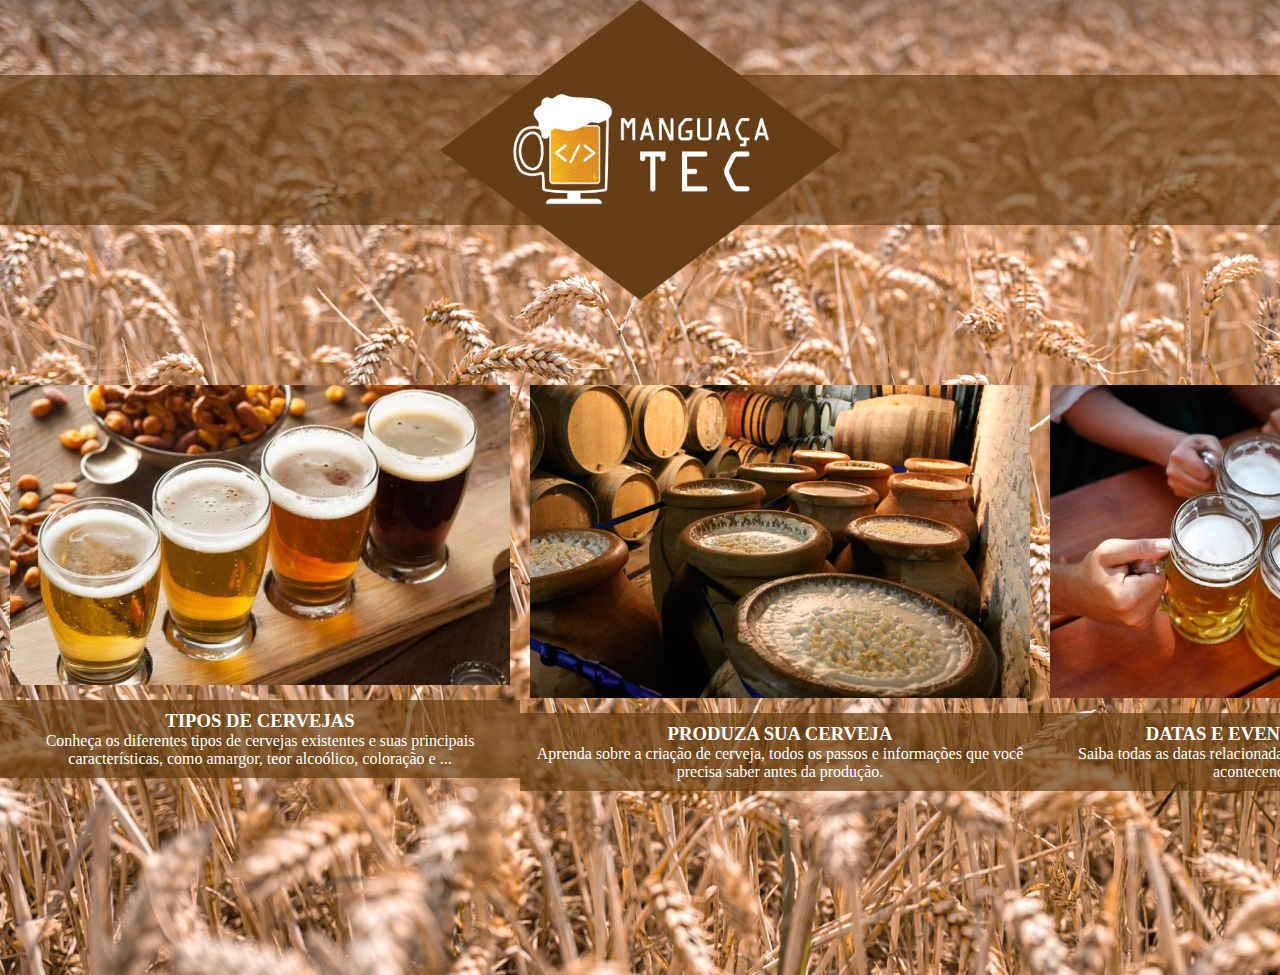
<file: index.html>
<!DOCTYPE html>
<html lang="en">

<head>
    <meta charset="UTF-8">
    <meta http-equiv="X-UA-Compatible" content="IE=edge">
    <meta name="viewport" content="width=device-width, initial-scale=1.0">
    <title>ManguaçaTEC</title>
    <link rel="stylesheet" href="/style.css">
</head>

<body>
    <header class="banner"></header>
    <img src="/imagens/logo trabalho-05.png" alt="LogoManguaçaTEC" class="logo">
    <main class="imagens">
        <figure class="card"><img src="/imagens/cervejas-1-e1497647517628-801x480.jpg" alt="TiposCerveja">
            <figcaption>
                <h3>TIPOS DE CERVEJAS</h3>
                <p>Conheça os diferentes tipos de cervejas existentes e suas principais características, como amargor,
                    teor alcoólico, coloração e ...</p>
            </figcaption>
        </figure>
        <figure class="card"><img src="/imagens/levedura.jpg" alt="ProduçãoLevedura">
            <figcaption>
                <h3>PRODUZA SUA CERVEJA</h3>
                <p>Aprenda sobre a criação de cerveja, todos os passos e informações que você precisa saber antes da
                    produção.</p>
            </figcaption>
        </figure>
        <figure class="card"><img src="imagens/133.jpg" alt="BrindeAmigos">
            <figcaption>
                <h3>DATAS E EVENTOS CERVEJEIROS</h3>
                <p>Saiba todas as datas relacionadas às cervejas e os eventos que estarão acontecendo perto de você.</p>
            </figcaption>
        </figure>
    </main>
</body>

</html>
</file>
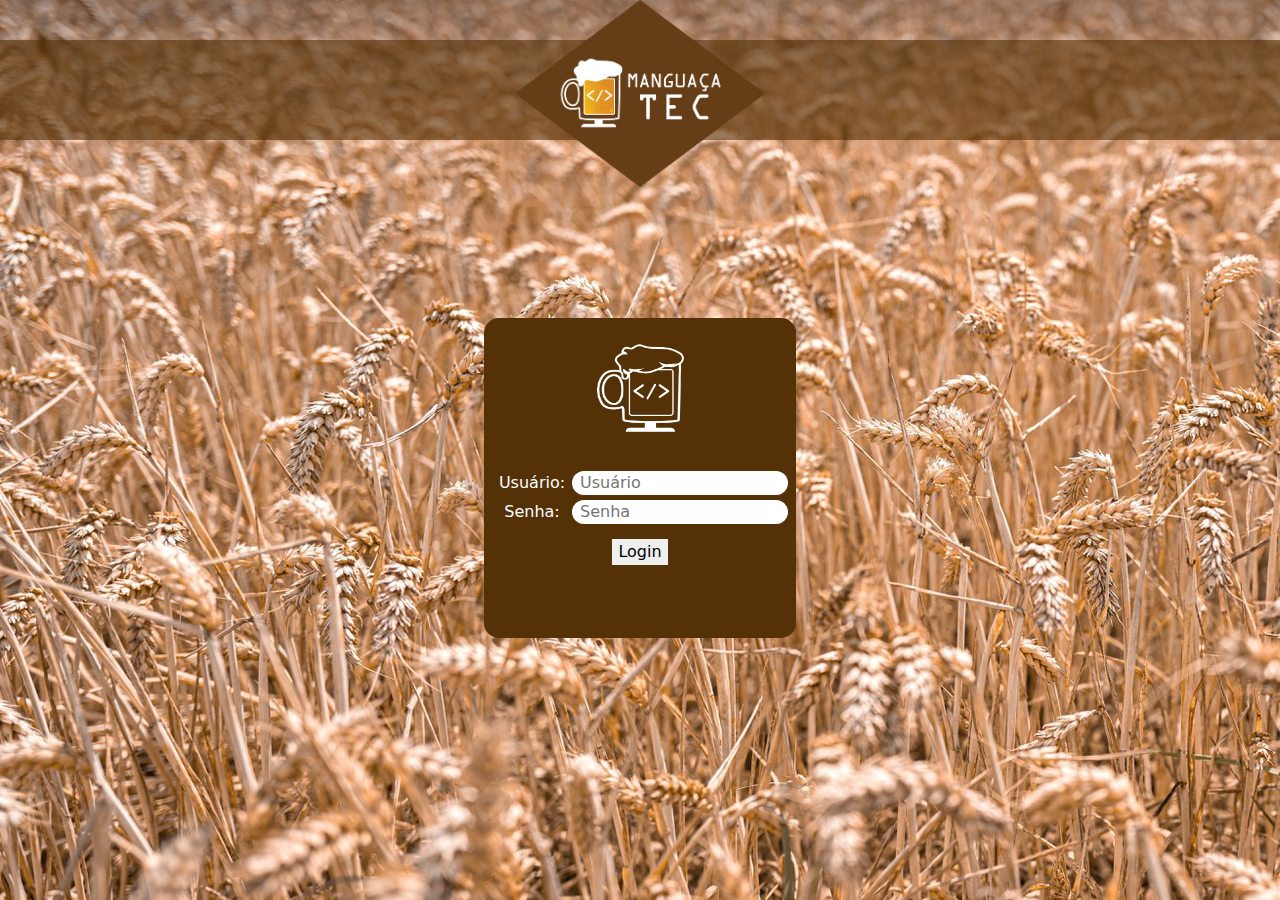
<file: pages/index.html>
<!DOCTYPE html>
<html lang="en">
<head>
    <meta charset="UTF-8">
    <meta http-equiv="X-UA-Compatible" content="IE=edge">
    <meta name="viewport" content="width=device-width, initial-scale=1.0">

    <link rel="stylesheet" href="/assets/css/login.css">
    <title>Login</title>
</head>
<body>
    <header class="banner"></header>
    <a href="/pages/links.html"><img src="/assets/images/logo trabalho-05.png" alt="LogoManguaçaTEC" class="grow2 logo"></a>
    <div class="login-wrapper">
        <div class="login-box">
            <div class="img-wrapper">
                <img src="/assets/images/logo trabalho-04.png" alt="" class="icon">
            </div>
            <div class="login-content-wrapper">
                <div class="input-wrapper">
                    <label for="Usuário">Usuário: </label>
                    <input type="text" name="Usuário" id="usuario" placeholder="Usuário">
                </div>
                <div class="input-wrapper">
                    <label for="Senha">Senha: </label>
                    <input type="password" name="Senha" id="senha" placeholder="Senha" >
                </div>
                <div class="buttons">
                    <button id="enterBtn">Login</button>
                </div>
            </div>
        </div>
    </div>
    <script src="/assets/js/login.js"></script>
</body>
</html>
</file>
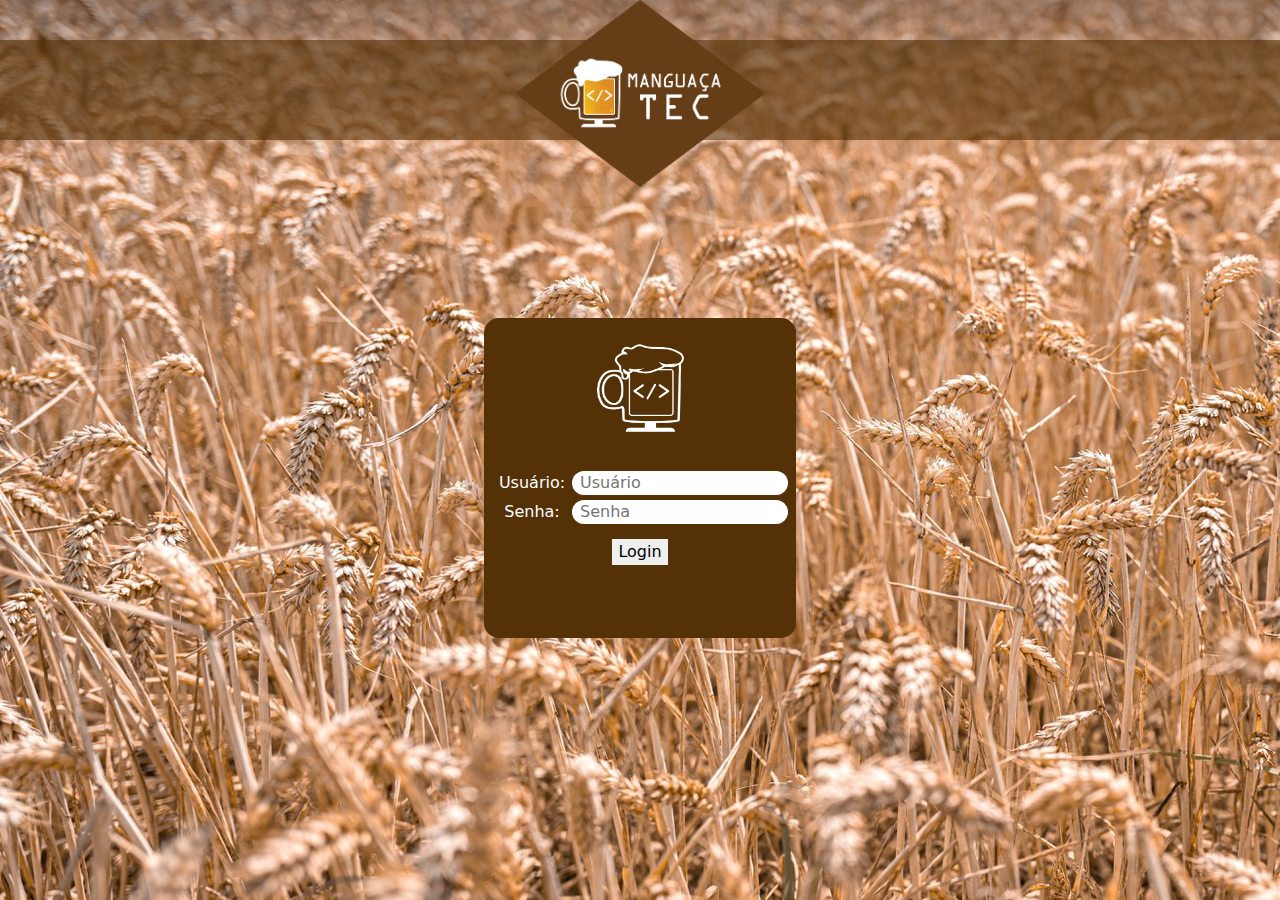
<file: ManguacaTEC/pages/index.html>
<!DOCTYPE html>
<html lang="en">
<head>
    <meta charset="UTF-8">
    <meta http-equiv="X-UA-Compatible" content="IE=edge">
    <meta name="viewport" content="width=device-width, initial-scale=1.0">

    <link rel="stylesheet" href="/assets/css/login.css">
    <title>Login</title>
</head>
<body>
    <header class="banner"></header>
    <a href="/pages/index.html"><img src="/assets/images/logo trabalho-05.png" alt="LogoManguaçaTEC" class="grow2 logo"></a>
    <div class="login-wrapper">
        <div class="login-box">
            <div class="img-wrapper">
                <img src="/assets/images/logo trabalho-04.png" alt="" class="icon">
            </div>
            <div class="login-content-wrapper">
                <div class="input-wrapper">
                    <label for="Usuário">Usuário: </label>
                    <input type="text" name="Usuário" id="usuario" placeholder="Usuário">
                </div>
                <div class="input-wrapper">
                    <label for="Senha">Senha: </label>
                    <input type="password" name="Senha" id="senha" placeholder="Senha" >
                </div>
                <div class="buttons">
                    <button id="enterBtn">Login</button>
                </div>
            </div>
        </div>
    </div>
    <script src="/assets/js/login.js"></script>
</body>
</html>
</file>
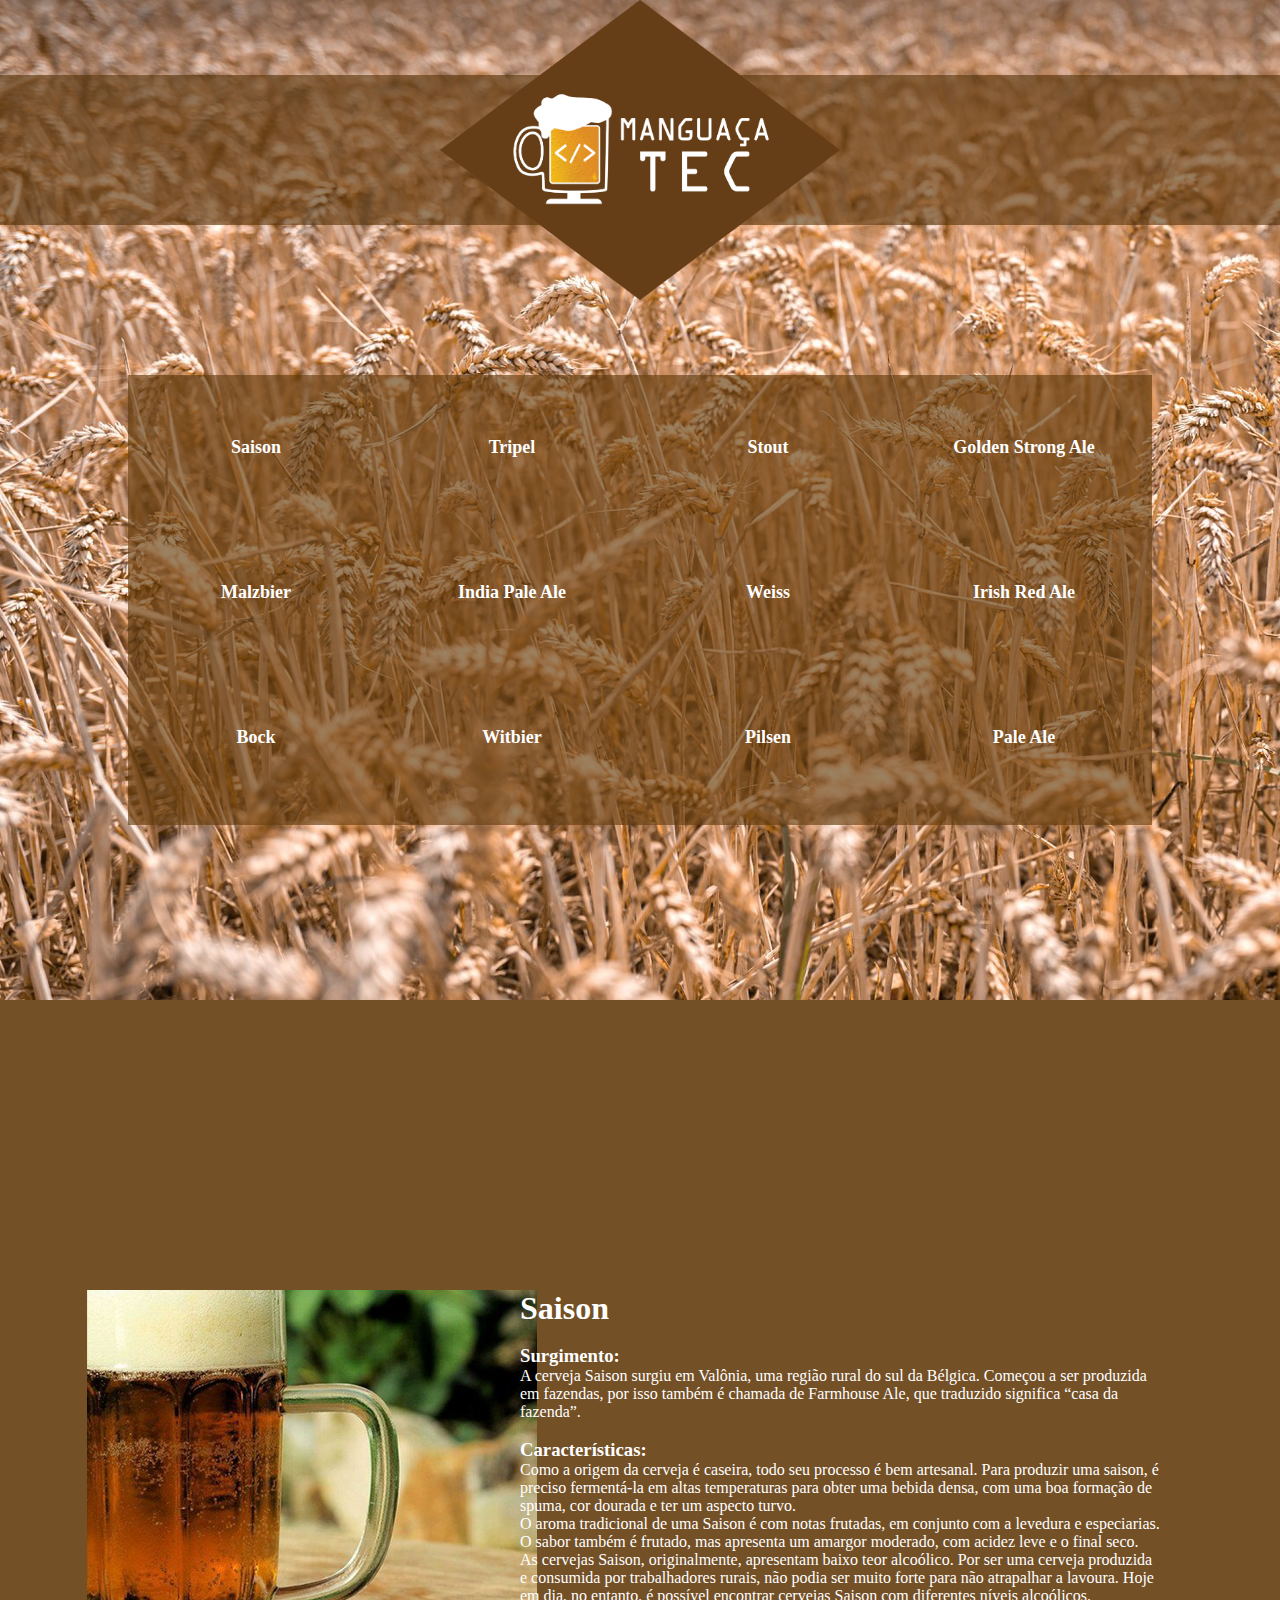
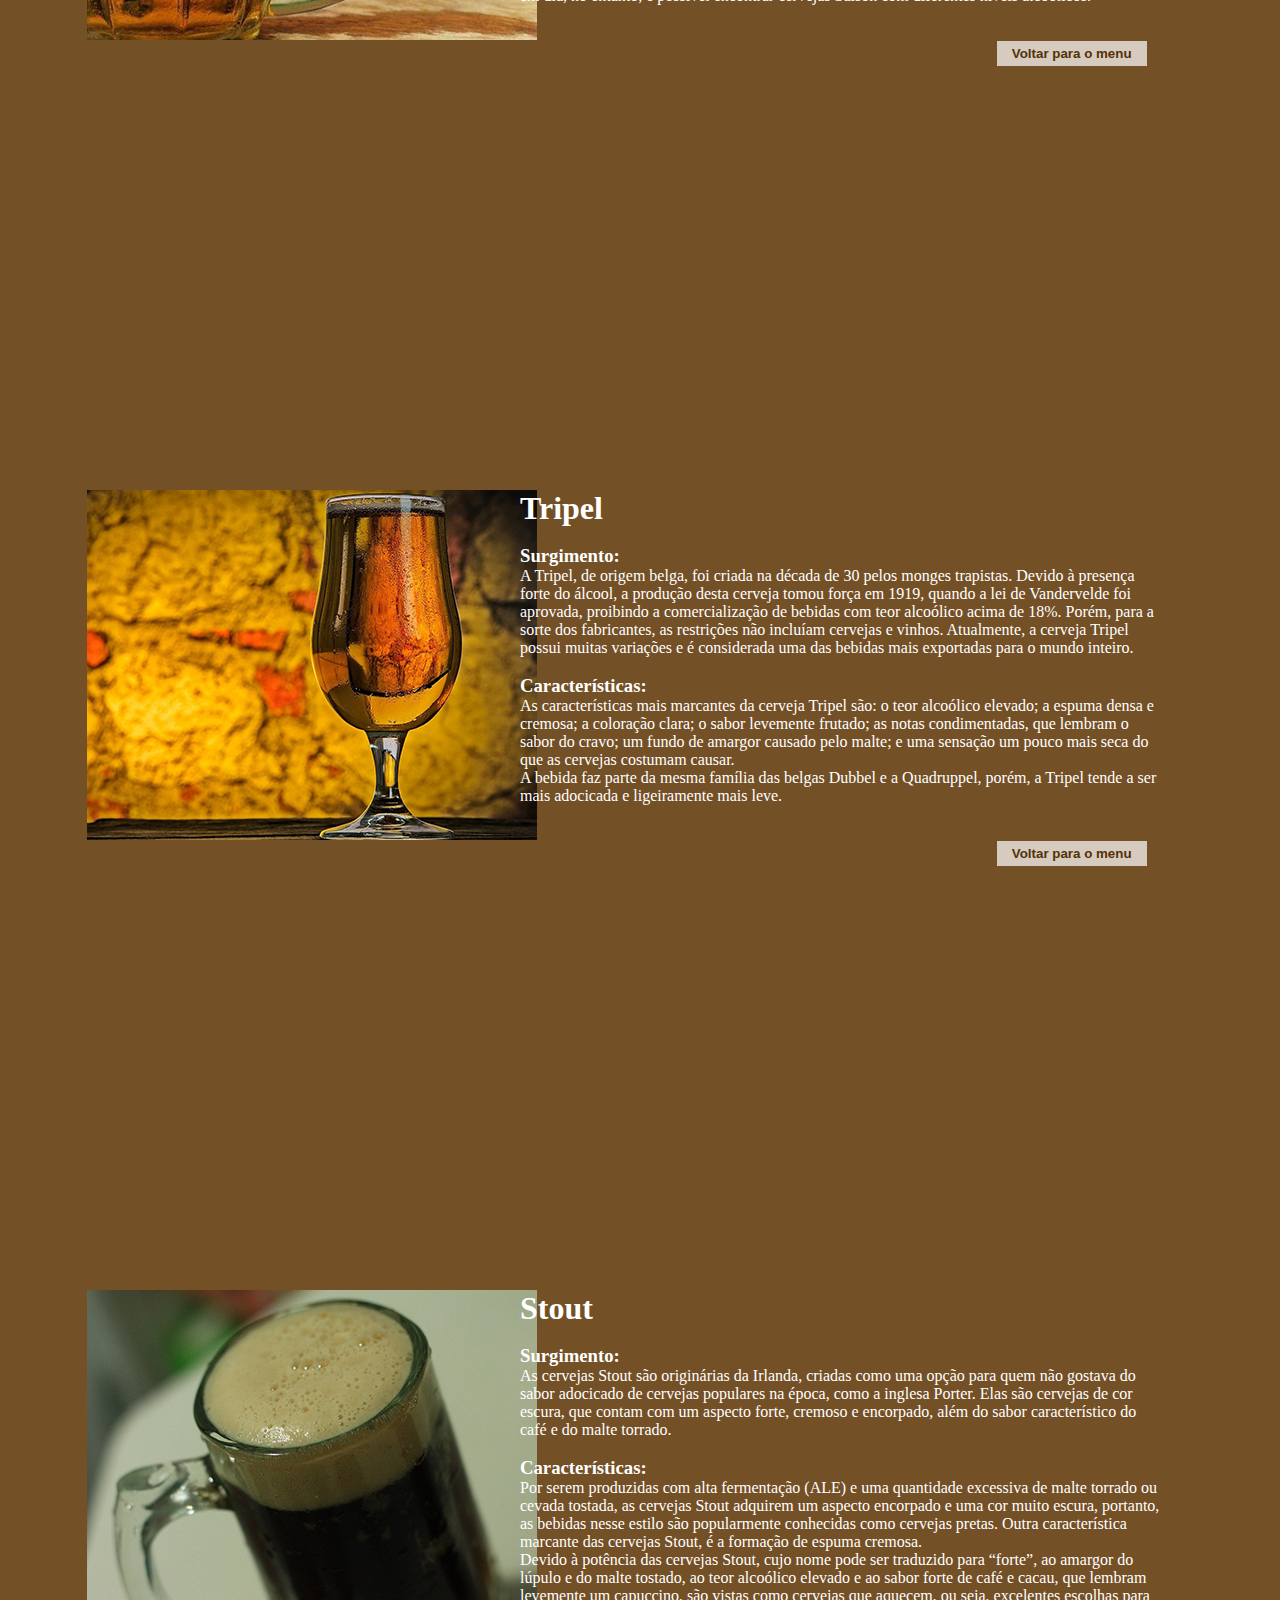
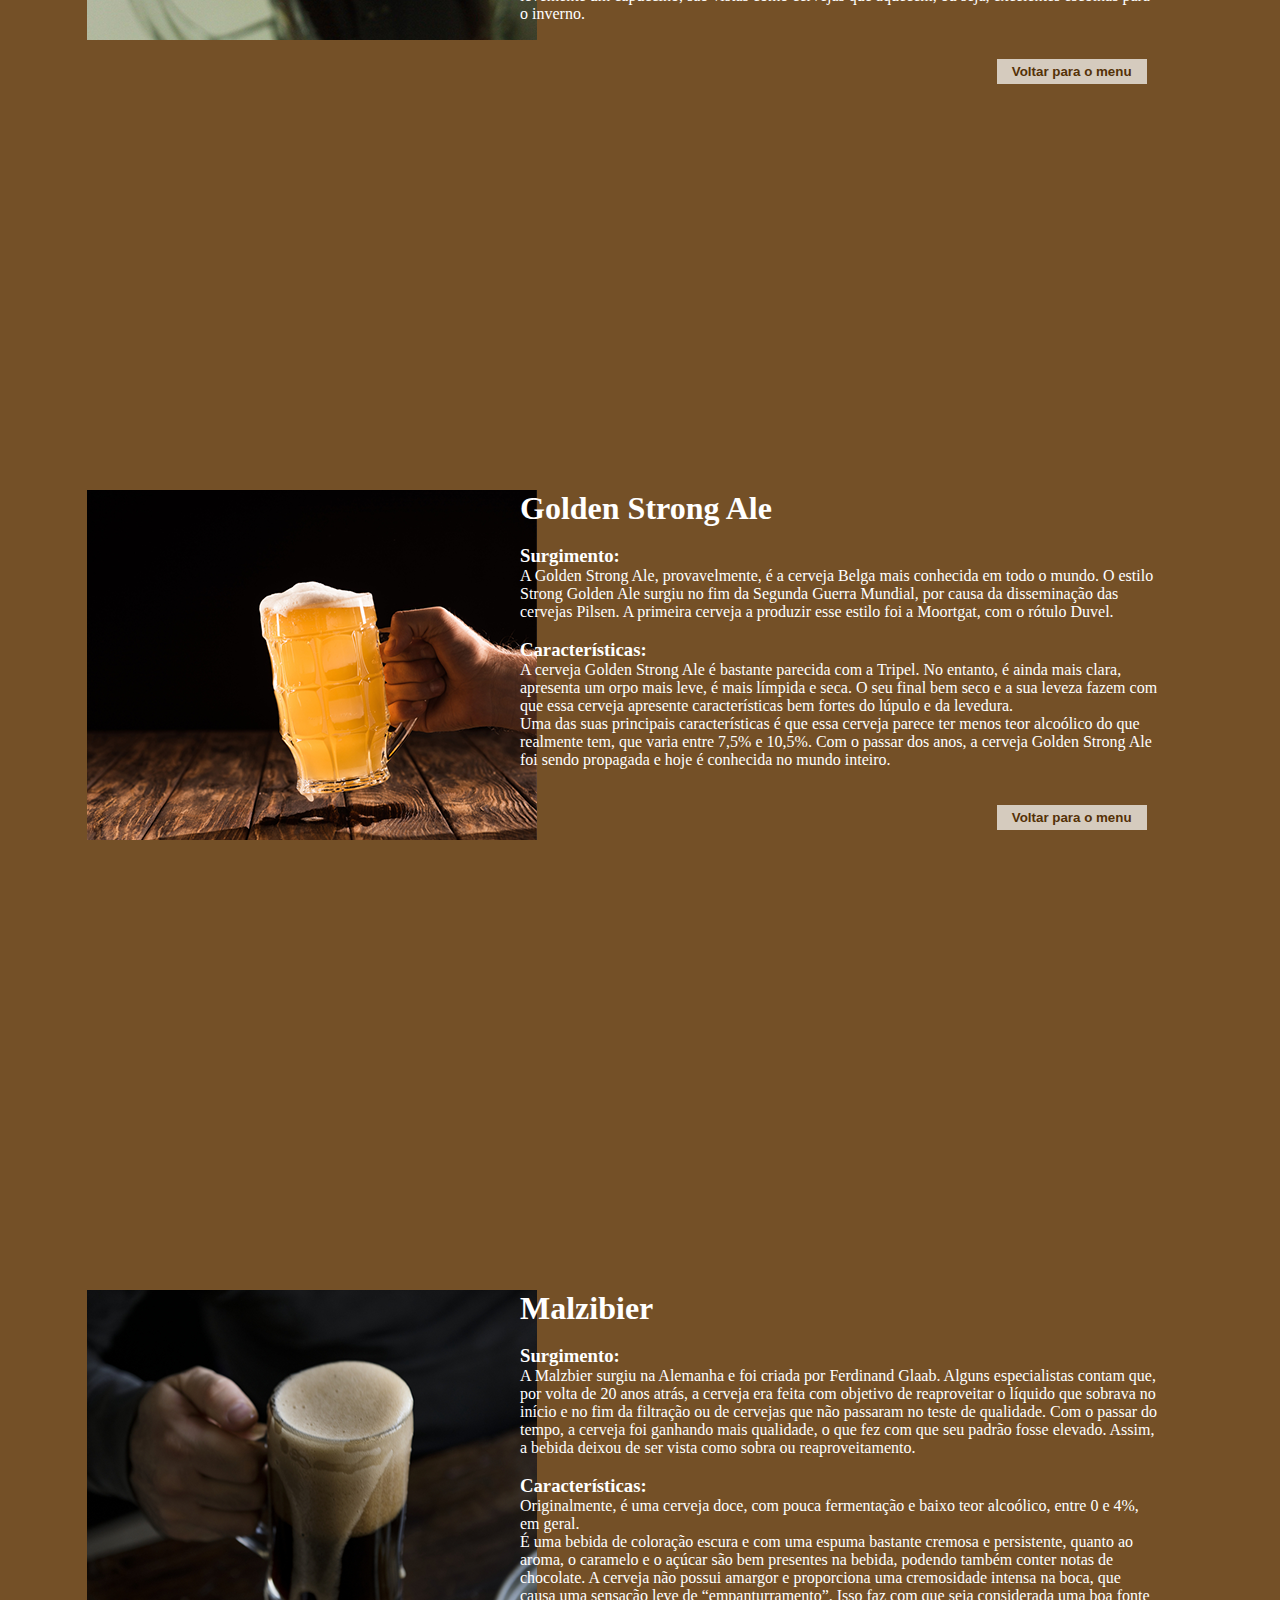
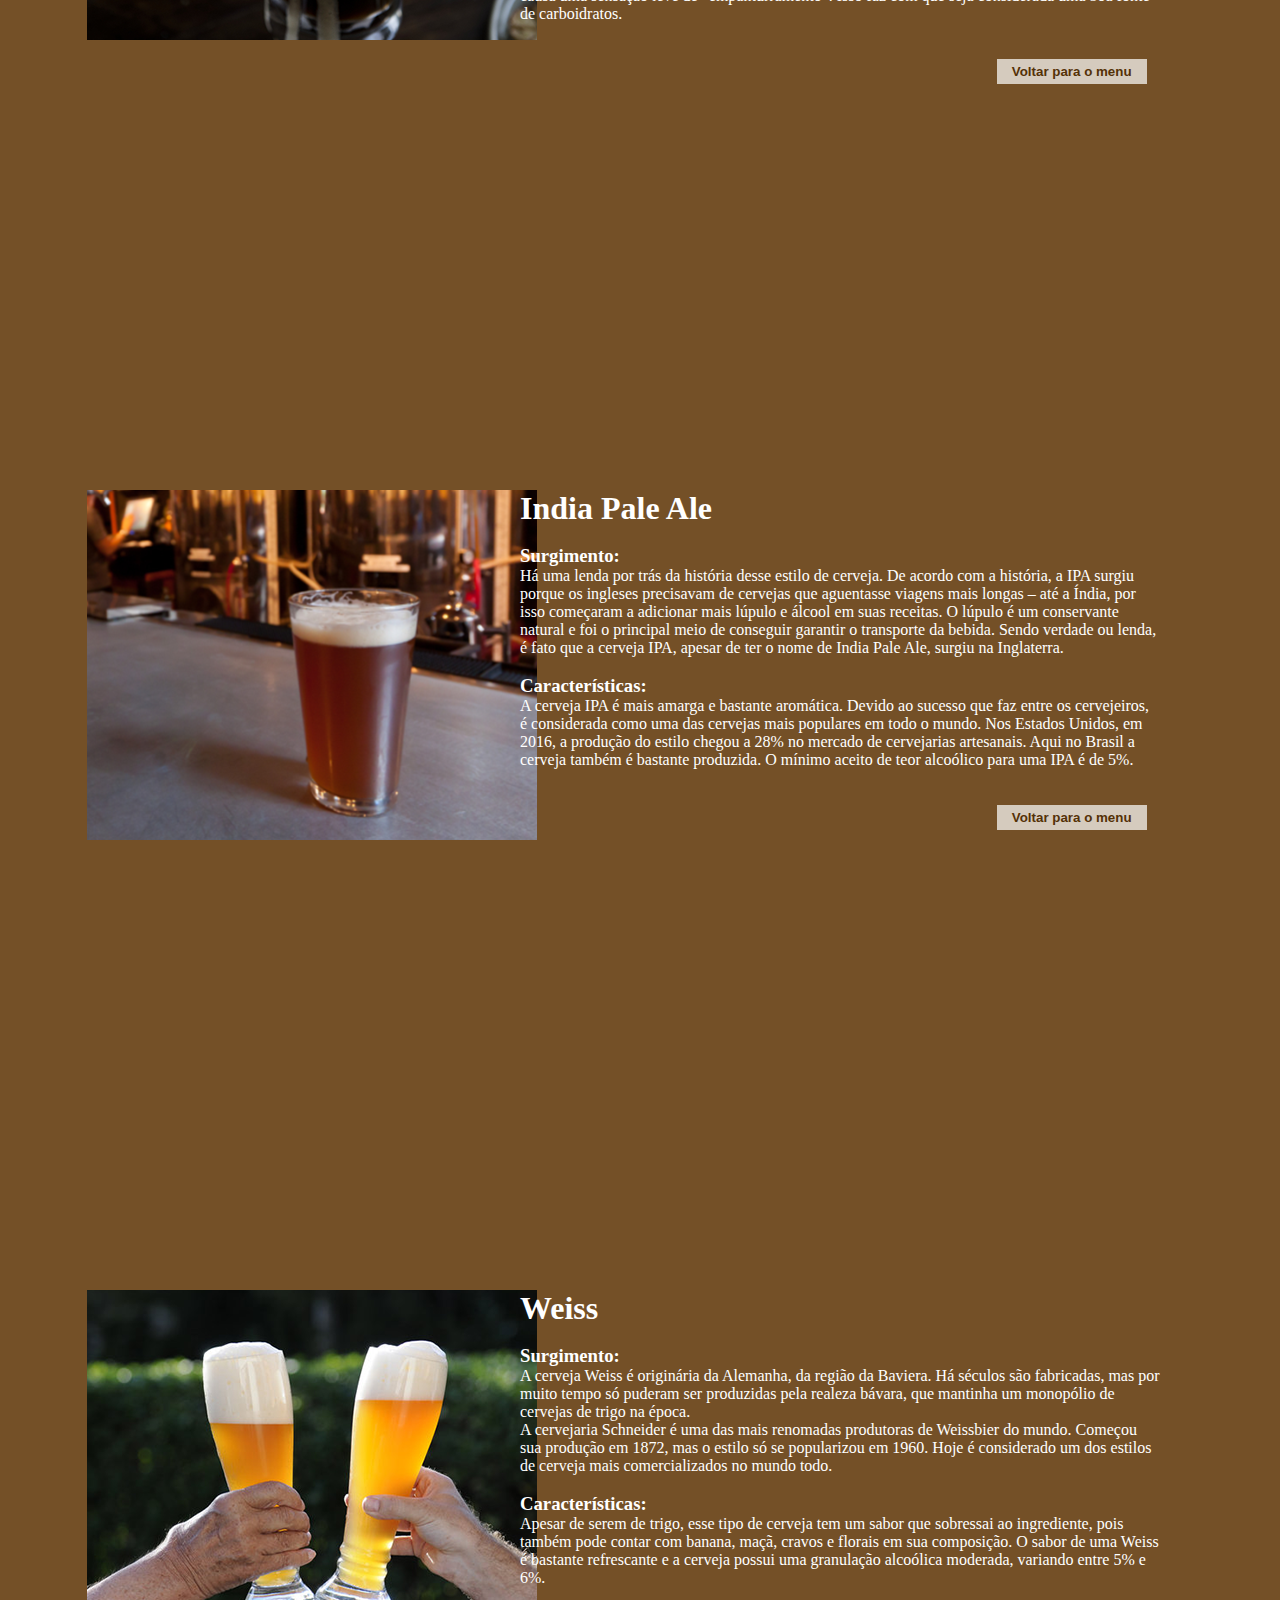
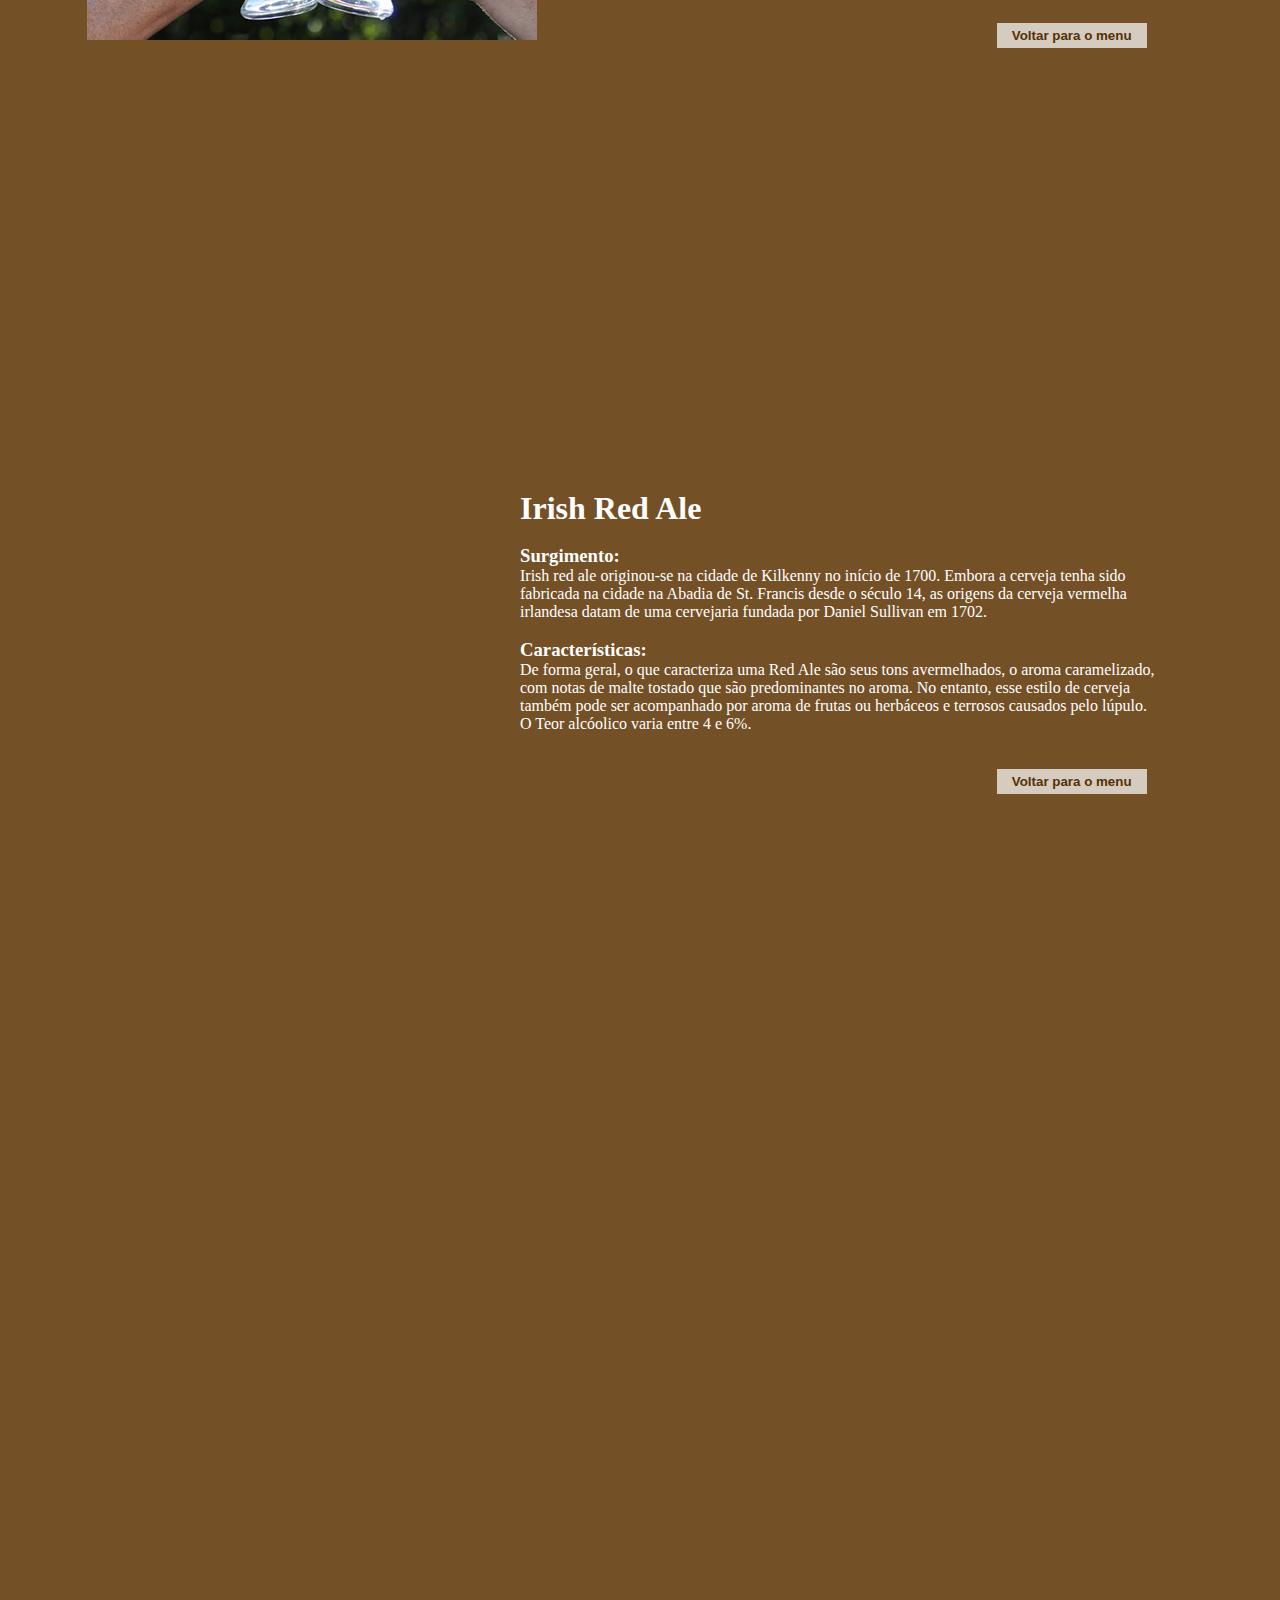
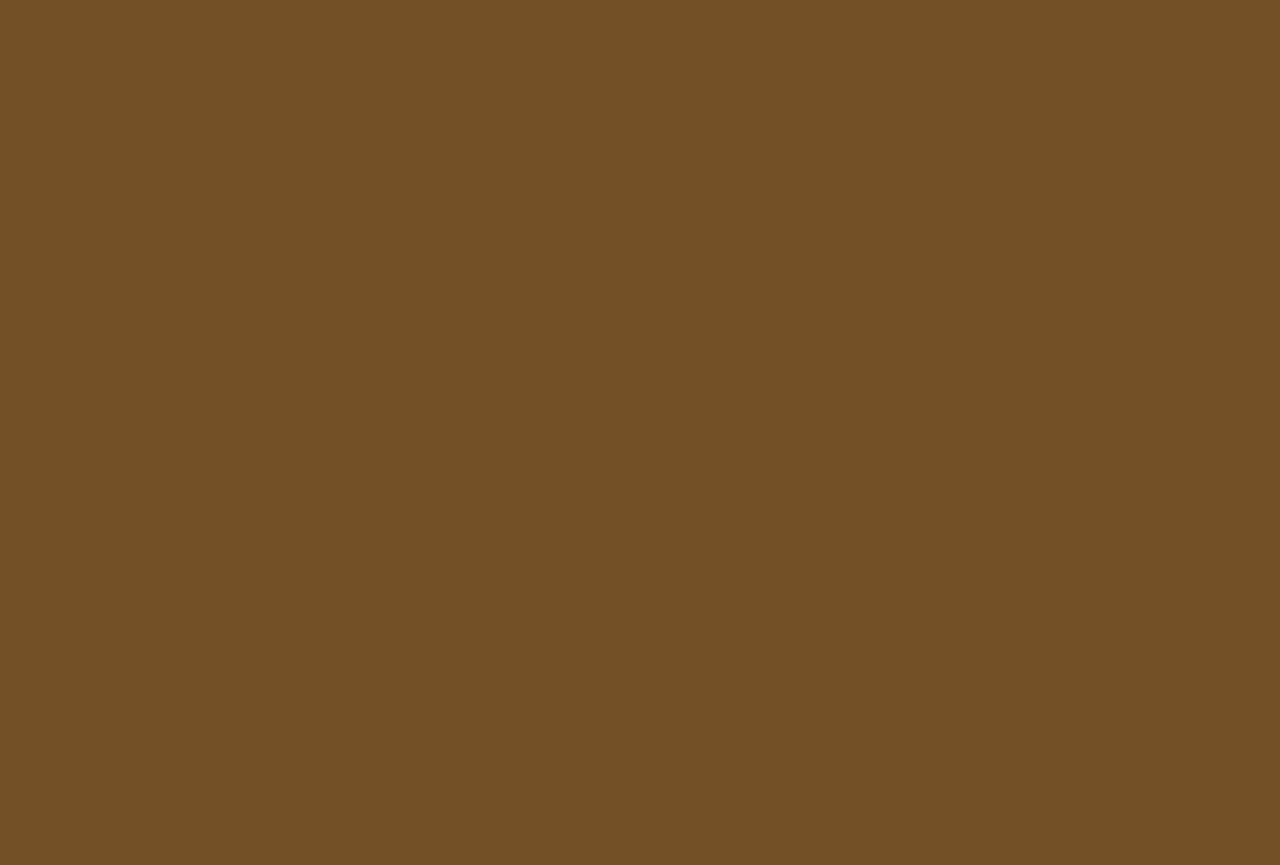
<file: tiposcervejas.html>
<!DOCTYPE html>
<html lang="en">
<head>
    <meta charset="UTF-8">
    <meta http-equiv="X-UA-Compatible" content="IE=edge">
    <meta name="viewport" content="width=device-width, initial-scale=1.0">
    <title>Tipos de cervejas</title>
    <link rel="stylesheet" href="/styletiposcer.css">
</head>

<STYLE>A {text-decoration: none; color: white;} </STYLE>

<body>
    <header class="banner"></header>
    <img src="/imagens/logo trabalho-05.png" alt="LogoManguaçaTEC" class="logo">
    <div class="quadradomenu">
        <nav>
            <ul>
                <li><a href="#saison">Saison</a></li>
                <li><a href="#tripel">Tripel</a></li>
                <li><a href="#stout">Stout</a></li>
                <li><a href="#goldenStrong">Golden Strong Ale</a></li>
            </ul>
            <ul>
                <li><a href="#malzbier">Malzbier</a></li>
                <li><a href="#indiaPale">India Pale Ale</a></li>
                <li><a href="#weiss">Weiss</a></li>
                <li><a href="#redAle">Irish Red Ale</a></li>
            </ul>
            <ul>
                <li><a href="#bock">Bock</a></li>
                <li><a href="#witbier">Witbier</a></li>
                <li><a href="#pilsen">Pilsen</a></li>
                <li><a href="#paleAle">Pale Ale</a></li>
            </ul>
        </nav>
    </div>
    <div class="margem"></div>
    <main>
        <div class="cervejasInfo" id="saison">
            <div class="imagemCerveja"><img src="/imagens/cervejaSaison.png" alt="cervejaSaison"></div>
            <div class="cerveja">
                <section id="saison">
                    <h1>Saison</h1><br>
                    <h3>Surgimento:</h3>
                    <p>A cerveja Saison surgiu em Valônia, uma região rural do sul da Bélgica. Começou a ser produzida em 
                        fazendas, por isso também é chamada de Farmhouse Ale, que traduzido significa “casa da fazenda”.</p><br>
                    <h3>Características:</h3>
                    <p>Como a origem da cerveja é caseira, todo seu processo é bem artesanal. Para produzir uma saison, 
                        é preciso fermentá-la em altas temperaturas para obter uma bebida densa, com uma boa formação de 
                        spuma, cor dourada e ter um aspecto turvo.<br>
                        O aroma tradicional de uma Saison é com notas frutadas, em conjunto com a levedura e especiarias. 
                        O sabor também é frutado, mas apresenta um amargor moderado, com acidez leve e o final seco. <br>
                        As cervejas Saison, originalmente, apresentam baixo teor alcoólico. Por ser uma cerveja produzida 
                        e consumida por trabalhadores rurais, não podia ser muito forte para não atrapalhar a lavoura. 
                        Hoje em dia, no entanto, é possível encontrar cervejas Saison com diferentes níveis alcoólicos.
                    </p><br><br> 
                    <button id="botao">
                        <p>Voltar para o menu</p>
                    </button> 
                </section>
                
            </div>
        </div>
        
        <div class="cervejasInfo" id="tripel">
            <div class="imagemCerveja"><img src="/imagens/cervejaTripel.png" alt="cervejaTripel"></div>
            <div class="cerveja">
                <section>
                    <h1>Tripel</h1><br>
                    <h3>Surgimento:</h3>
                    <p>A Tripel, de origem belga, foi criada na década de 30 pelos monges trapistas. Devido à presença forte 
                        do álcool, a produção desta cerveja tomou força em 1919, quando a lei de Vandervelde foi aprovada, 
                        proibindo a comercialização de bebidas com teor alcoólico acima de 18%. Porém, para a sorte dos fabricantes, 
                        as restrições não incluíam cervejas e vinhos. Atualmente, a cerveja Tripel possui muitas variações e é 
                        considerada uma das bebidas mais exportadas para o mundo inteiro.</p><br>
                    <h3>Características:</h3>
                    <p>As características mais marcantes da cerveja Tripel são: o teor alcoólico elevado; a espuma densa e cremosa; 
                        a coloração clara; o sabor levemente frutado; as notas condimentadas, que lembram o sabor do cravo; um fundo 
                        de amargor causado pelo malte; e uma sensação um pouco mais seca do que as cervejas costumam causar.<br>
                        A bebida faz parte da mesma família das belgas Dubbel e a Quadruppel, porém, a Tripel tende a ser mais 
                        adocicada e ligeiramente mais leve.
                    </p><br><br>
                    <button id="botao">
                        <p>Voltar para o menu</p>
                    </button>  
                </section>
            </div>
        </div>

        <div class="cervejasInfo" id="stout">
            <div class="imagemCerveja"><img src="/imagens/cervejaStout.png" alt="cervejaStout"></div>
            <div class="cerveja">
                <section>
                    <h1>Stout</h1><br>
                    <h3>Surgimento:</h3>
                    <p>As cervejas Stout são originárias da Irlanda, criadas como uma opção para quem não gostava do sabor adocicado 
                        de cervejas populares na época, como a inglesa Porter. Elas são cervejas de cor escura, que contam com um 
                        aspecto forte, cremoso e encorpado, além do sabor característico do café e do malte torrado.</p><br>
                    <h3>Características:</h3>
                    <p>Por serem produzidas com alta fermentação (ALE) e uma quantidade excessiva de malte torrado ou cevada tostada, 
                        as cervejas Stout adquirem um aspecto encorpado e uma cor muito escura, portanto, as bebidas nesse estilo são 
                        popularmente conhecidas como cervejas pretas. Outra característica marcante das cervejas Stout, é a formação 
                        de espuma cremosa.<br>
                        Devido à potência das cervejas Stout, cujo nome pode ser traduzido para “forte”, ao amargor do lúpulo e do malte 
                        tostado, ao teor alcoólico elevado e ao sabor forte de café e cacau, que lembram levemente um capuccino, são 
                        vistas como cervejas que aquecem, ou seja, excelentes escolhas para o inverno.
                    </p><br><br>
                    <button id="botao">
                        <p>Voltar para o menu</p>
                    </button>  
                </section>
            </div>
        </div>

        <div class="cervejasInfo" id="goldenStrong">
            <div class="imagemCerveja"><img src="/imagens/cervejaGolden.png" alt="cervejaGolden"></div>
            <div class="cerveja">
                <section>
                    <h1>Golden Strong Ale</h1><br>
                    <h3>Surgimento:</h3>
                    <p>A Golden Strong Ale, provavelmente, é a cerveja Belga mais conhecida em todo o mundo. O estilo Strong Golden 
                        Ale surgiu no fim da Segunda Guerra Mundial, por causa da disseminação das cervejas Pilsen. A primeira cerveja 
                        a produzir esse estilo foi a Moortgat, com o rótulo Duvel.</p><br>
                    <h3>Características:</h3>
                    <p>A cerveja Golden Strong Ale é bastante parecida com a Tripel. No entanto, é ainda mais clara, apresenta um 
                        orpo mais leve, é mais límpida e seca. O seu final bem seco e a sua leveza fazem com que essa cerveja 
                        apresente características bem fortes do lúpulo e da levedura.<br>
                        Uma das suas principais características é que essa cerveja parece ter menos teor alcoólico do que realmente 
                        tem, que varia entre 7,5% e 10,5%. Com o passar dos anos, a cerveja Golden Strong Ale foi sendo propagada 
                        e hoje é conhecida no mundo inteiro.
                    </p><br><br>
                    <button id="botao">
                        <p>Voltar para o menu</p>
                    </button> 
                </section>
            </div>
        </div>

        <div class="cervejasInfo" id="malzibier">
            <div class="imagemCerveja"><img src="/imagens/cervejaMalzibier.png" alt="cervejaMalzibier"></div>
            <div class="cerveja">
                <section>
                    <h1>Malzibier</h1><br>
                    <h3>Surgimento:</h3>
                    <p>A Malzbier surgiu na Alemanha e foi criada por Ferdinand Glaab. Alguns especialistas contam que, por volta de 
                        20 anos atrás, a cerveja era feita com objetivo de reaproveitar o líquido que sobrava no início e no fim da 
                        filtração ou de cervejas que não passaram no teste de qualidade. Com o passar do tempo, a cerveja foi ganhando 
                        mais qualidade, o que fez com que seu padrão fosse elevado. Assim, a bebida deixou de ser vista como sobra 
                        ou reaproveitamento.
                    </p><br>
                    <h3>Características:</h3>
                    <p>Originalmente, é uma cerveja doce, com pouca fermentação e baixo teor alcoólico, entre 0 e 4%, em geral.<br>
                        É uma bebida de coloração escura e com uma espuma bastante cremosa e persistente, quanto ao aroma, o caramelo 
                        e o açúcar são bem presentes na bebida, podendo também conter notas de chocolate. A cerveja não possui amargor 
                        e proporciona uma cremosidade intensa na boca, que causa uma sensação leve de “empanturramento”. Isso faz 
                        com que seja considerada uma boa fonte de carboidratos.  
                    </p><br><br>
                    <button id="botao">
                        <p>Voltar para o menu</p>
                    </button>
                </section>
            </div>
        </div>

        <div class="cervejasInfo" id="indiaPale">
            <div class="imagemCerveja"><img src="/imagens/cervejaIndia.png" alt="cervejaIndia"></div>
            <div class="cerveja">
                <section>
                    <h1>India Pale Ale</h1><br>
                    <h3>Surgimento:</h3>
                    <p>Há uma lenda por trás da história desse estilo de cerveja. De acordo com a história, a IPA surgiu porque os 
                        ingleses precisavam de cervejas que aguentasse viagens mais longas – até a Índia, por isso começaram a adicionar 
                        mais lúpulo e álcool em suas receitas. O lúpulo é um conservante natural e foi o principal meio de conseguir 
                        garantir o transporte da bebida. Sendo verdade ou lenda, é fato que a cerveja IPA, apesar de ter o 
                        nome de India Pale Ale, surgiu na Inglaterra.
                    </p><br>
                    <h3>Características:</h3>
                    <p>A cerveja IPA é mais amarga e bastante aromática. Devido ao sucesso que faz entre os cervejeiros, é 
                        considerada como uma das cervejas mais populares em todo o mundo. Nos Estados Unidos, em 2016, a produção do 
                        estilo chegou a 28% no mercado de cervejarias artesanais. Aqui no Brasil a cerveja também é bastante produzida. 
                        O mínimo aceito de teor alcoólico para uma IPA é de 5%.  
                    </p><br><br>
                    <button id="botao">
                        <p>Voltar para o menu</p>
                    </button> 
                </section>
            </div>
        </div>

        <div class="cervejasInfo" id="weiss">
            <div class="imagemCerveja"><img src="/imagens/cervejaWeiss.png" alt="cervejaWeiss"></div>
            <div class="cerveja">
                <section>
                    <h1>Weiss</h1><br>
                    <h3>Surgimento:</h3>
                    <p>A cerveja Weiss é originária da Alemanha, da região da Baviera. Há séculos são fabricadas, mas por muito tempo 
                        só puderam ser produzidas pela realeza bávara, que mantinha um monopólio de cervejas de trigo na época.<br>
                        A cervejaria Schneider é uma das mais renomadas produtoras de Weissbier do mundo. Começou sua produção em 
                        1872, mas o estilo só se popularizou em 1960. Hoje é considerado um dos estilos de cerveja mais 
                        comercializados no mundo todo.
                    </p><br>
                    <h3>Características:</h3>
                    <p>Apesar de serem de trigo, esse tipo de cerveja tem um sabor que sobressai ao ingrediente, pois também pode 
                        contar com banana, maçã, cravos e florais em sua composição. O sabor de uma Weiss é bastante refrescante e a 
                        cerveja possui uma granulação alcoólica moderada, variando entre 5% e 6%.
                    </p><br><br>
                    <button id="botao">
                        <p>Voltar para o menu</p>
                    </button>
                </section>
            </div>
        </div>

        <div class="cervejasInfo" id="redAle">
            <div class="imagemCerveja"></div>
            <div class="cerveja">
                <section>
                    <h1>Irish Red Ale</h1><br>
                    <h3>Surgimento:</h3>
                    <p>Irish red ale originou-se na cidade de Kilkenny no início de 1700. Embora a cerveja tenha sido fabricada na 
                        cidade na Abadia de St. Francis desde o século 14, as origens da cerveja vermelha irlandesa datam 
                        de uma cervejaria fundada por Daniel Sullivan em 1702.
                    </p><br>
                    <h3>Características:</h3>
                    <p>De forma geral, o que caracteriza uma Red Ale são seus tons avermelhados, o aroma caramelizado, com notas 
                        de malte tostado que são predominantes no aroma. No entanto, esse estilo de cerveja também pode ser acompanhado 
                        por aroma de frutas ou herbáceos e terrosos causados pelo lúpulo. O Teor alcóolico varia entre 4 e 6%.
                    </p><br><br>
                    <button id="botao">
                        <p>Voltar para o menu</p>
                    </button>
                </section>
            </div>
        </div>

        <div class="cerveja"><section id="bock"></section></div>
        <div class="cerveja"><section id="witbier"></section></div>
        <div class="cerveja"><section id="pilsen"></section></div>
        <div class="cerveja"><section id="paleAle"></section></div>
    </main>

</body>
<script src="/script.js"></script>
</html>
</file>
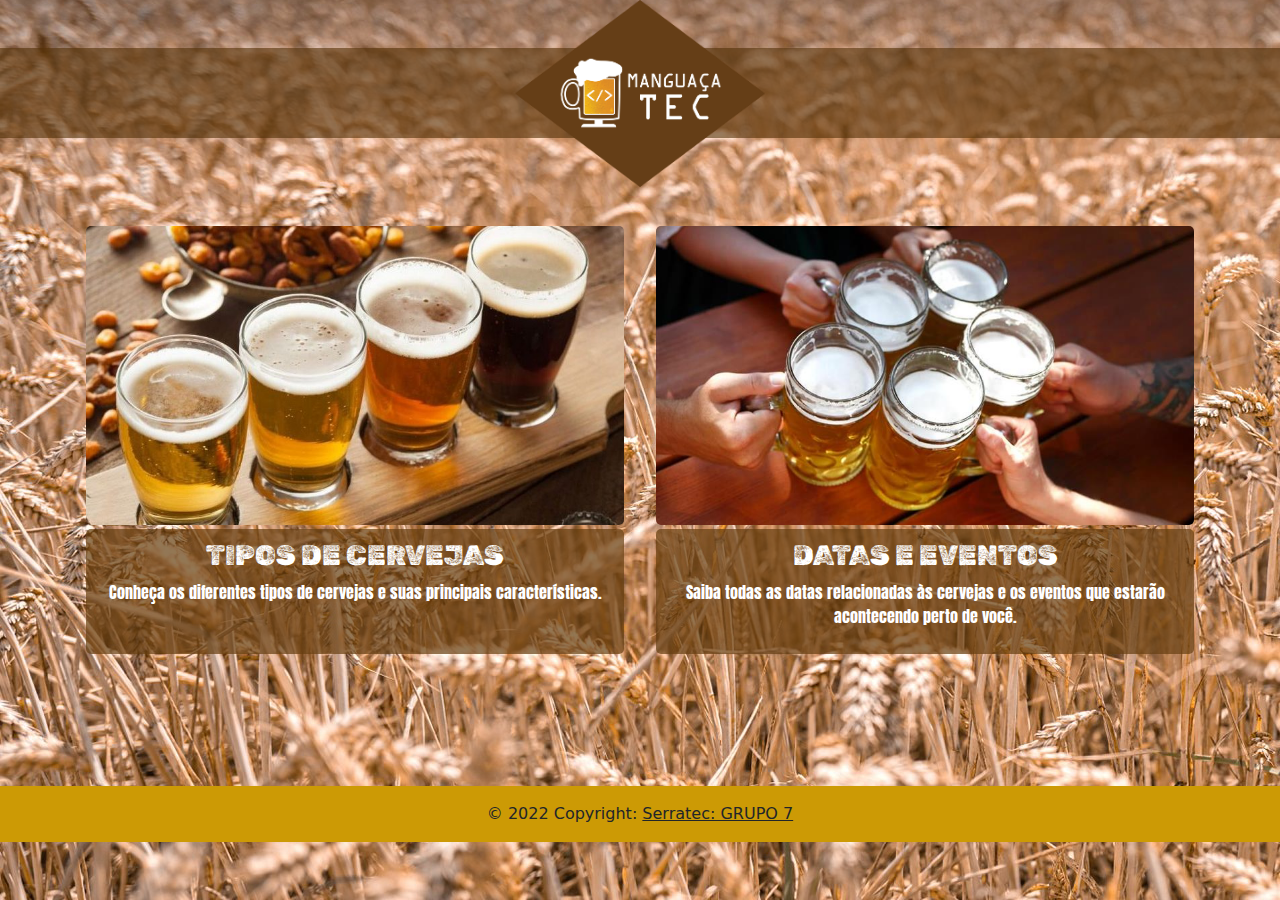
<file: pages/links.html>
<!DOCTYPE html>
<html lang="en">

<head>
    <meta charset="UTF-8">
    <meta http-equiv="X-UA-Compatible" content="IE=edge">
    <meta name="viewport" content="width=device-width, initial-scale=1.0">
    <title>ManguaçaTEC</title>
    <link rel="stylesheet" href="/assets/css/index.css">
</head>
<body>
    <header class="banner"></header>
    <a href="/pages/links.html"><img src="/assets/images/logo trabalho-05.png" alt="LogoManguaçaTEC" class="grow2 logo"></a>
    <main class="imagens">
        <div class="container links">
            <div class="row">
                <figure class="grow beer-card col-sm-6 p-0 p-sm-1 p-md-2 p-xl-3 mt-md-4">
                    <a href="/pages/tiposcervejas.html">
                        <img src="/assets/images/cervejas-1-e1497647517628-801x480.jpg" alt="TiposCerveja">
                    </a>                
                    <figcaption class="mt-sm-1">
                        <a href="/pages/tiposcervejas.html">
                            <h3>TIPOS DE CERVEJAS</h3>
                            <p>Conheça os diferentes tipos de cervejas e suas principais características.</p>
                        </a>
                    </figcaption>
                </figure>
                <figure class="grow beer-card col-sm-6 p-0 p-sm-1 p-md-2 p-xl-3 mt-md-4">
                    <a href="/pages/tiposcervejas.html">
                        <img src="/assets/images/133.jpg" alt="BrindeAmigos">
                    </a>
                        <figcaption class="mt-sm-1">
                        <a href="/pages/tiposcervejas.html">
                            <h3>DATAS E EVENTOS</h3>
                            <p>Saiba todas as datas relacionadas às cervejas e os eventos que estarão acontecendo perto de você.</p>
                        </a>
                        </figcaption>
                </figure>
            </div>
        </div>
    </main>
    <footer class="bg-warning text-center text-lg-start footer-cerva">

        <div class="text-center p-3" style="background-color: rgba(0, 0, 0, 0.2);">
          © 2022 Copyright:
          <a class="text-dark" href="https://github.com/MarcelleMachado/FrontEnd">Serratec: GRUPO 7</a>
        </div>
    </footer>
</body>

</html>
</file>
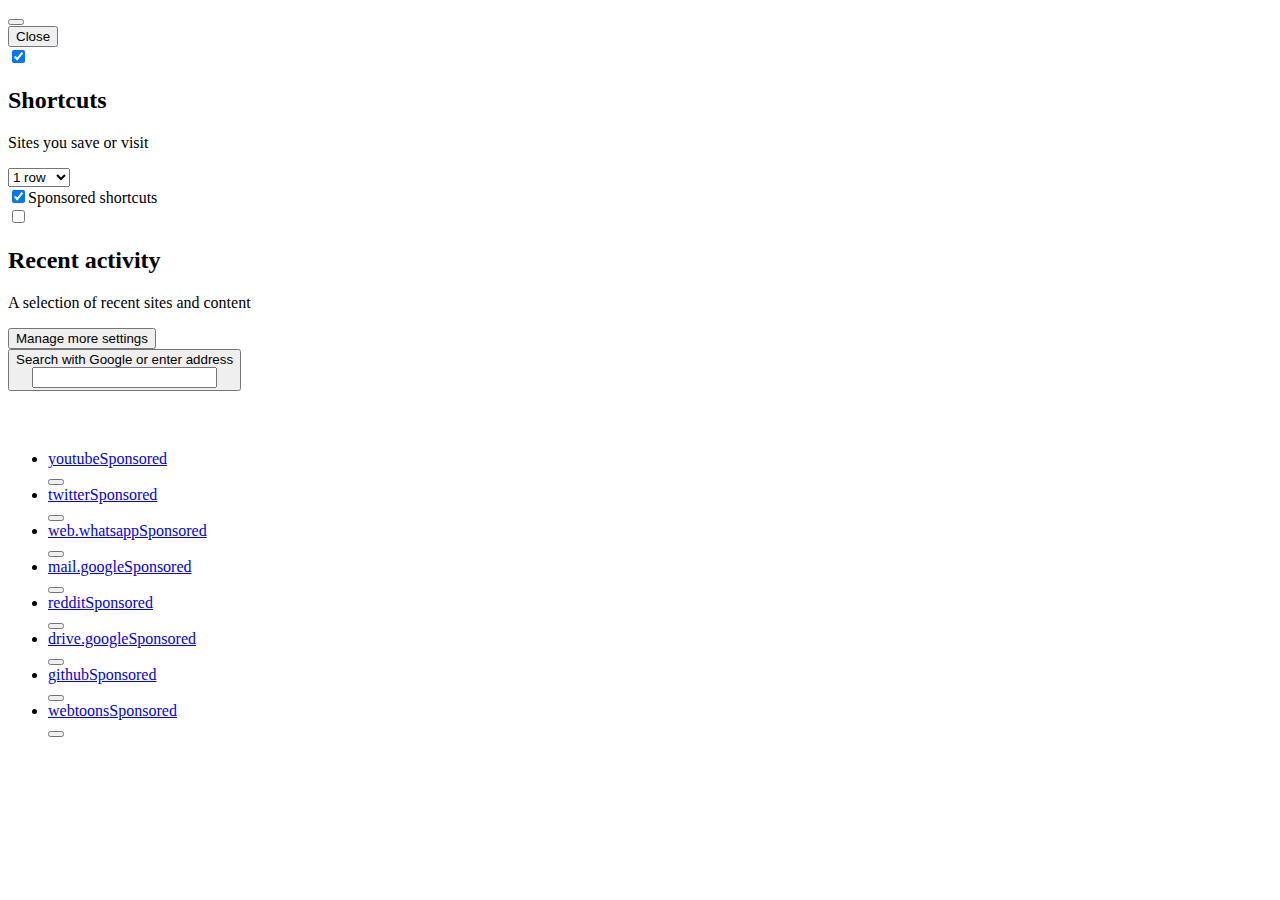
<file: assets/images/New Tab.html>
<!-- This Source Code Form is subject to the terms of the Mozilla Public
   - License, v. 2.0. If a copy of the MPL was not distributed with this file,
   - You can obtain one at http://mozilla.org/MPL/2.0/. -->
<!DOCTYPE html>
<html dir="ltr" lang="en-US"><head>
<meta http-equiv="content-type" content="text/html; charset=UTF-8">
    <meta charset="utf-8">
    <meta http-equiv="Content-Security-Policy" content="default-src 'none'; object-src 'none'; script-src resource: chrome:; connect-src https:; img-src https: data: blob: chrome:; style-src 'unsafe-inline';">
    <meta name="color-scheme" content="light dark">
    <title data-l10n-id="newtab-page-title">New Tab</title>
    <link rel="icon" type="image/png" href="chrome://branding/content/icon32.png">
    <link rel="localization" href="branding/brand.ftl">
    <link rel="localization" href="browser/branding/brandings.ftl">
    <link rel="localization" href="browser/newtab/newtab.ftl">
    <link rel="stylesheet" href="chrome://browser/content/contentSearchUI.css">
    <link rel="stylesheet" href="chrome://activity-stream/content/css/activity-stream.css">
  </head>
  <body class="activity-stream" style="--newtab-background-color: rgb(82, 78, 71); --newtab-background-color-secondary: rgba(68, 65, 59, 1); --newtab-text-primary-color: rgba(255, 255, 255, 1); --lwt-sidebar-background-color: rgb(68, 65, 59); --lwt-sidebar-text-color: rgba(255, 255, 255, 1); --lwt-sidebar-highlight-background-color: rgba(184, 180, 173, 0.30000001192092896); --newtab-search-icon: url(moz-extension://c4eb9fa8-7b5a-4562-af3c-4c9fd86455e6/favicon.ico);" lwt-newtab="true" lwt-newtab-brighttext="" lwt-sidebar="true" lwt-sidebar-brighttext="true" lwt-sidebar-highlight="true">
    <div id="root"><div><span><button class="icon icon-settings personalize-button personalize-animate-appear-done personalize-animate-enter-done" data-l10n-id="newtab-personalize-icon-label" title="Personalize new tab" aria-label="Personalize new tab"></button><div class="customize-menu" role="dialog" data-l10n-id="newtab-personalize-dialog-label" aria-label="Personalize"><button class="close-button" data-l10n-id="newtab-custom-close-button">Close</button><div></div><div class="home-section"><div id="shortcuts-section" class="section"><label class="switch"><input id="shortcuts-toggle" type="checkbox" preference="feeds.topsites" aria-labelledby="custom-shortcuts-title" aria-describedby="custom-shortcuts-subtitle" eventsource="TOP_SITES" checked="checked"><span class="slider" role="presentation"></span></label><div><h2 id="custom-shortcuts-title" class="title"><label for="shortcuts-toggle" data-l10n-id="newtab-custom-shortcuts-title">Shortcuts</label></h2><p id="custom-shortcuts-subtitle" class="subtitle" data-l10n-id="newtab-custom-shortcuts-subtitle">Sites you save or visit</p><div class="more-info-top-wrapper "><div class="more-information expand"><select id="row-selector" class="selector" name="row-count" preference="topSitesRows" aria-labelledby="custom-shortcuts-title"><option value="1" data-l10n-id="newtab-custom-row-selector" data-l10n-args="{&quot;num&quot;: 1}" selected="selected">1 row</option><option value="2" data-l10n-id="newtab-custom-row-selector" data-l10n-args="{&quot;num&quot;: 2}">2 rows</option><option value="3" data-l10n-id="newtab-custom-row-selector" data-l10n-args="{&quot;num&quot;: 3}">3 rows</option><option value="4" data-l10n-id="newtab-custom-row-selector" data-l10n-args="{&quot;num&quot;: 4}">4 rows</option></select><div class="check-wrapper" role="presentation"><input id="sponsored-shortcuts" class="sponsored-checkbox" type="checkbox" preference="showSponsoredTopSites" eventsource="SPONSORED_TOP_SITES" checked="checked"><label class="sponsored" for="sponsored-shortcuts" data-l10n-id="newtab-custom-sponsored-sites">Sponsored shortcuts</label></div></div></div></div></div><div id="recent-section" class="section"><label class="switch"><input id="highlights-toggle" type="checkbox" preference="feeds.section.highlights" eventsource="HIGHLIGHTS" aria-labelledby="custom-recent-title" aria-describedby="custom-recent-subtitle"><span class="slider" role="presentation"></span></label><div><h2 id="custom-recent-title" class="title"><label for="highlights-toggle" data-l10n-id="newtab-custom-recent-title">Recent activity</label></h2><p id="custom-recent-subtitle" class="subtitle" data-l10n-id="newtab-custom-recent-subtitle">A selection of recent sites and content</p></div></div><span class="divider" role="separator"></span><div><button id="settings-link" class="external-link" data-l10n-id="newtab-custom-settings">Manage more settings</button></div></div></div></span><div class="outer-wrapper ds-outer-wrapper-breakpoint-override visible-logo"><main class=""><div class="non-collapsible-section"><div class="search-wrapper"><div class="logo-and-wordmark"><div class="logo"></div><div class="wordmark"></div></div><div class="search-inner-wrapper"><button class="search-handoff-button" data-l10n-id="newtab-search-box-handoff-input" data-l10n-args="{&quot;engine&quot;:&quot;Google&quot;}" tabindex="-1" title="Search with Google or enter address" aria-label="Search with Google or enter address"><div class="fake-textbox" data-l10n-id="newtab-search-box-handoff-text" data-l10n-args="{&quot;engine&quot;:&quot;Google&quot;}">Search with Google or enter address</div><input type="search" class="fake-editable" tabindex="-1" aria-hidden="true"><div class="fake-caret"></div></button></div></div></div><div class="body-wrapper on"><div class="discovery-stream ds-layout"><div class="ds-column ds-column-12"><div class="ds-column-grid"><div><div class="ds-top-sites "><section class="collapsible-section top-sites" data-section-id="topsites"><div class="section-top-bar"><h3 class="section-title-container " style="visibility: hidden;"><span class="section-title"><span data-l10n-id="newtab-section-header-topsites">Top Sites</span></span><span class="learn-more-link-wrapper"></span></h3></div><div><ul class="top-sites-list"><li class="top-site-outer"><div class="top-site-inner"><a class="top-site-button" href="https://www.youtube.com/" tabindex="0" draggable="true"><div class="tile" aria-hidden="true"><div class="icon-wrapper" data-fallback="y"><div class="top-site-icon rich-icon" style="background-image: url(&quot;[data-uri]&quot;);"></div></div></div><div class="title"><span dir="auto">youtube<span class="sponsored-label" data-l10n-id="newtab-topsite-sponsored">Sponsored</span></span></div></a><div><button aria-haspopup="true" data-l10n-id="newtab-menu-content-tooltip" data-l10n-args="{&quot;title&quot;:&quot;youtube&quot;}" class="context-menu-button icon" title="Open menu" aria-label="Open context menu for youtube"></button></div></div></li><li class="top-site-outer"><div class="top-site-inner"><a class="top-site-button" href="https://twitter.com/" tabindex="0" draggable="true"><div class="tile" aria-hidden="true"><div class="icon-wrapper" data-fallback="t"><div class="top-site-icon rich-icon" style="background-image: url(&quot;[data-uri]&quot;);"></div></div></div><div class="title"><span dir="auto">twitter<span class="sponsored-label" data-l10n-id="newtab-topsite-sponsored">Sponsored</span></span></div></a><div><button aria-haspopup="true" data-l10n-id="newtab-menu-content-tooltip" data-l10n-args="{&quot;title&quot;:&quot;twitter&quot;}" class="context-menu-button icon" title="Open menu" aria-label="Open context menu for twitter"></button></div></div></li><li class="top-site-outer"><div class="top-site-inner"><a class="top-site-button" href="https://web.whatsapp.com/" tabindex="0" draggable="true"><div class="tile" aria-hidden="true"><div class="icon-wrapper" data-fallback="w"><div class="top-site-icon rich-icon" style="background-image: url(&quot;[data-uri]&quot;);"></div></div></div><div class="title"><span dir="auto">web.whatsapp<span class="sponsored-label" data-l10n-id="newtab-topsite-sponsored">Sponsored</span></span></div></a><div><button aria-haspopup="true" data-l10n-id="newtab-menu-content-tooltip" data-l10n-args="{&quot;title&quot;:&quot;web.whatsapp&quot;}" class="context-menu-button icon" title="Open menu" aria-label="Open context menu for web.whatsapp"></button></div></div></li><li class="top-site-outer"><div class="top-site-inner"><a class="top-site-button" href="https://mail.google.com/mail/u/0/#inbox" tabindex="0" draggable="true"><div class="tile" aria-hidden="true"><div class="icon-wrapper" data-fallback="m"><div></div><div class="top-site-icon default-icon" data-fallback="" style="background-image: url(&quot;[data-uri]&quot;);"></div></div></div><div class="title"><span dir="auto">mail.google<span class="sponsored-label" data-l10n-id="newtab-topsite-sponsored">Sponsored</span></span></div></a><div><button aria-haspopup="true" data-l10n-id="newtab-menu-content-tooltip" data-l10n-args="{&quot;title&quot;:&quot;mail.google&quot;}" class="context-menu-button icon" title="Open menu" aria-label="Open context menu for mail.google"></button></div></div></li><li class="top-site-outer"><div class="top-site-inner"><a class="top-site-button" href="https://www.reddit.com/r/manga/" tabindex="0" draggable="true"><div class="tile" aria-hidden="true"><div class="icon-wrapper" data-fallback="r"><div class="top-site-icon rich-icon" style="background-image: url(&quot;[data-uri]&quot;);"></div></div></div><div class="title"><span dir="auto">reddit<span class="sponsored-label" data-l10n-id="newtab-topsite-sponsored">Sponsored</span></span></div></a><div><button aria-haspopup="true" data-l10n-id="newtab-menu-content-tooltip" data-l10n-args="{&quot;title&quot;:&quot;reddit&quot;}" class="context-menu-button icon" title="Open menu" aria-label="Open context menu for reddit"></button></div></div></li><li class="top-site-outer"><div class="top-site-inner"><a class="top-site-button" href="https://drive.google.com/drive/u/0/" tabindex="0" draggable="true"><div class="tile" aria-hidden="true"><div class="icon-wrapper" data-fallback="d"><div></div><div class="top-site-icon default-icon" data-fallback="" style="background-image: url(&quot;[data-uri]&quot;);"></div></div></div><div class="title"><span dir="auto">drive.google<span class="sponsored-label" data-l10n-id="newtab-topsite-sponsored">Sponsored</span></span></div></a><div><button aria-haspopup="true" data-l10n-id="newtab-menu-content-tooltip" data-l10n-args="{&quot;title&quot;:&quot;drive.google&quot;}" class="context-menu-button icon" title="Open menu" aria-label="Open context menu for drive.google"></button></div></div></li><li class="top-site-outer hide-for-narrow"><div class="top-site-inner"><a class="top-site-button" href="https://github.com/" tabindex="0" draggable="true"><div class="tile" aria-hidden="true"><div class="icon-wrapper" data-fallback="g"><div class="top-site-icon rich-icon" style="background-image: url(&quot;[data-uri]&quot;);"></div></div></div><div class="title"><span dir="auto">github<span class="sponsored-label" data-l10n-id="newtab-topsite-sponsored">Sponsored</span></span></div></a><div><button aria-haspopup="true" data-l10n-id="newtab-menu-content-tooltip" data-l10n-args="{&quot;title&quot;:&quot;github&quot;}" class="context-menu-button icon" title="Open menu" aria-label="Open context menu for github"></button></div></div></li><li class="top-site-outer hide-for-narrow"><div class="top-site-inner"><a class="top-site-button" href="https://www.webtoons.com/en/" tabindex="0" draggable="true"><div class="tile" aria-hidden="true"><div class="icon-wrapper" data-fallback="w"><div></div><div class="top-site-icon default-icon" data-fallback="" style="background-image: url(&quot;[data-uri]&quot;);"></div></div></div><div class="title"><span dir="auto">webtoons<span class="sponsored-label" data-l10n-id="newtab-topsite-sponsored">Sponsored</span></span></div></a><div><button aria-haspopup="true" data-l10n-id="newtab-menu-content-tooltip" data-l10n-args="{&quot;title&quot;:&quot;webtoons&quot;}" class="context-menu-button icon" title="Open menu" aria-label="Open context menu for webtoons"></button></div></div></li></ul><div class="edit-topsites-wrapper"></div></div></section></div></div></div></div><style data-styles="[[null]]"></style></div><div class="discovery-stream ds-layout"><div class="ds-column ds-column-12"><div class="ds-column-grid"><div></div></div></div><style data-styles="[[null]]"></style></div></div></main></div></div></div>
    <div id="footer-asrouter-container" role="presentation"></div>
  

</body></html>
</file>
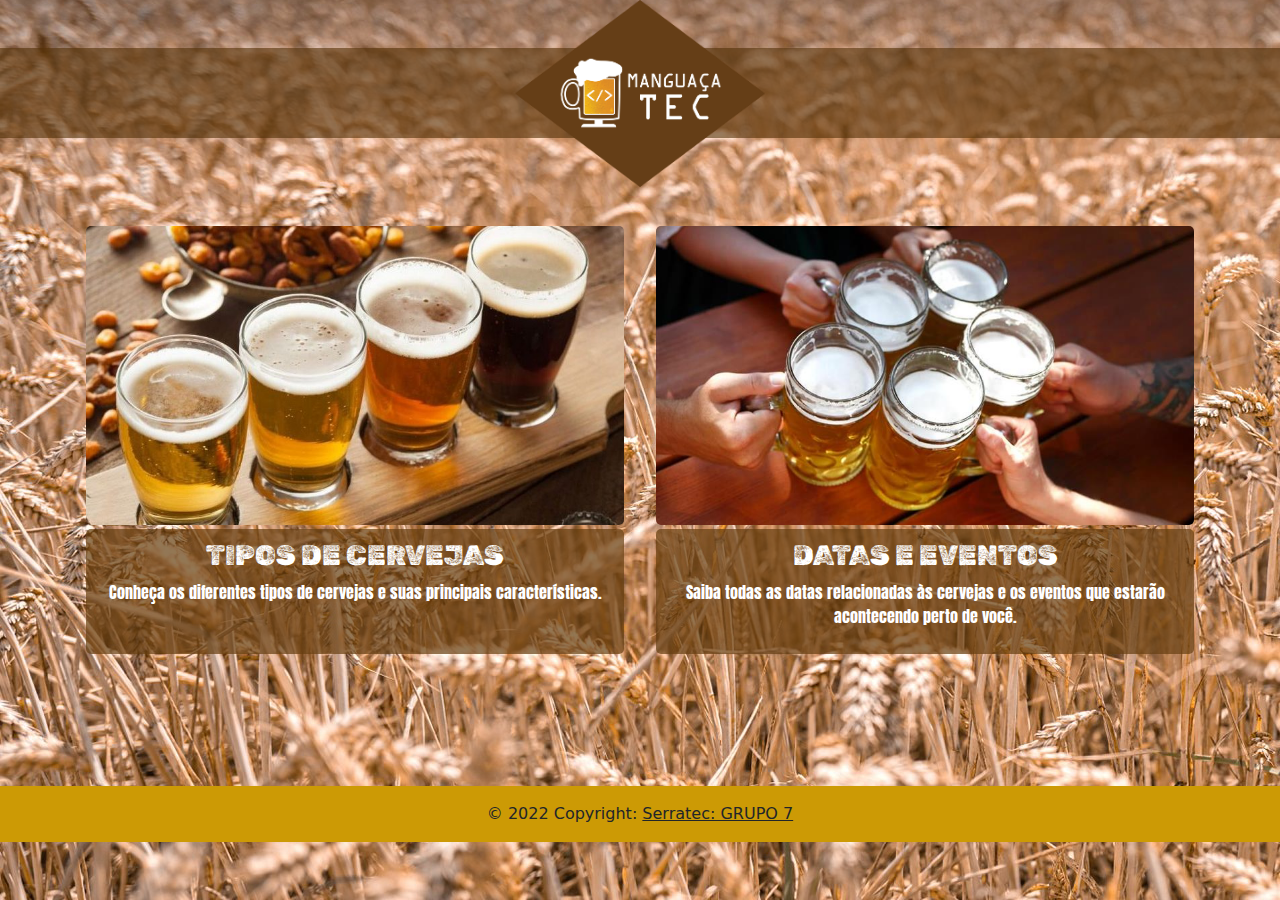
<file: ManguacaTEC/pages/links.html>
<!DOCTYPE html>
<html lang="en">

<head>
    <meta charset="UTF-8">
    <meta http-equiv="X-UA-Compatible" content="IE=edge">
    <meta name="viewport" content="width=device-width, initial-scale=1.0">
    <title>ManguaçaTEC</title>
    <link rel="stylesheet" href="/assets/css/index.css">
</head>
<body>
    <header class="banner"></header>
    <a href="/pages/links.html"><img src="/assets/images/logo trabalho-05.png" alt="LogoManguaçaTEC" class="grow2 logo"></a>
    <main class="imagens">
        <div class="container links">
            <div class="row">
                <figure class="grow beer-card col-sm-6 p-0 p-sm-1 p-md-2 p-xl-3 mt-md-4">
                    <a href="/pages/tiposcervejas.html">
                        <img src="/assets/images/cervejas-1-e1497647517628-801x480.jpg" alt="TiposCerveja">
                    </a>                
                    <figcaption class="mt-sm-1">
                        <a href="/pages/tiposcervejas.html">
                            <h3>TIPOS DE CERVEJAS</h3>
                            <p>Conheça os diferentes tipos de cervejas e suas principais características.</p>
                        </a>
                    </figcaption>
                </figure>
                <figure class="grow beer-card col-sm-6 p-0 p-sm-1 p-md-2 p-xl-3 mt-md-4">
                    <a href="/pages/eventos.html">
                        <img src="/assets/images/133.jpg" alt="BrindeAmigos">
                    </a>
                        <figcaption class="mt-sm-1">
                        <a href="/pages/eventos.html">
                            <h3>DATAS E EVENTOS</h3>
                            <p>Saiba todas as datas relacionadas às cervejas e os eventos que estarão acontecendo perto de você.</p>
                        </a>
                        </figcaption>
                </figure>
            </div>
        </div>
    </main>
    <footer class="bg-warning text-center text-lg-start footer-cerva">

        <div class="text-center p-3" style="background-color: rgba(0, 0, 0, 0.2);">
          © 2022 Copyright:
          <a class="text-dark" href="https://github.com/MarcelleMachado/FrontEnd">Serratec: GRUPO 7</a>
        </div>
    </footer>
</body>

</html>
</file>
<file: style.css>
*{
    padding: 0;
    margin: 0;
}

body{
    background-image: url("/imagens/campo-de-trigo.png");
    width: 100vw;
    height: 100vh;
}

.banner{
    margin-top: 75px;
    width: 100%;
    height: 150px;
    background-color: #543107;
    opacity: .6;
}

.logo{
    width: 400px;
    position: absolute;
    top: 0;
    left: 0;
    right: 0;
    margin-left: auto;
    margin-right: auto;
}

main{
    /* border: 2px solid red; */
    display: flex;
    width: 100%;
    justify-content: space-evenly;
    margin-top: 10em;
}

.card{
    /* border: 2px solid yellow; */
    display: flex;
    flex-direction: column;
    align-items: center;
}

.card img{
    width: 500px;
    /* height: 300px; */
    /* object-fit: contain;
    aspect-ratio: 1.4; */
    /* CONSERTAR O TAMANHO DAS IMAGENS, PADRONIZAR */
}

.card figcaption{
    text-align: center;
    background-color: rgba(101, 61, 15, .7);
    margin-top: 15px;
    padding: 10px;
    color: white;
    width: 500px;
}
</file>
<file: assets/css/login.css>
@import "./global.css";
@import "./navbar.css";

.login-wrapper { 
    position: absolute;
    height: 75vh;
    width: 100vw;
    display: flex;
    align-items: center;
    justify-content: center;
    flex-direction: row;
}

.login-box {
    width: calc(18em + padding);
    height: 20em;
    background-color: #543107;
    display: flex;
    align-items: center;
    justify-content: center;
    flex-direction: column;
    border-radius: 15px;
    color:white;
    padding:2em .5em;
}

.login-box > .login-content {
    display: flex;
    align-items: center;
    justify-content: center;
    flex-direction: column;
}

.icon {
    width: 100px;
    height: 100px;
}
.img-wrapper {
    display: flex;
    align-items: center;
    justify-content: center;
    flex-direction: column;
    height: 30%;
}

.login-content-wrapper {
    display: flex;
    align-items: center;
    justify-content: center;
    flex-direction: column;
    height: 70%;
}

.input-wrapper {
    display: flex;
    width: 100%;
    justify-content: space-between;
    margin-top: 5px;
}
.input-wrapper > label {
    display: inline-block;
    width: 5em;

    text-align: center;
}
.input-wrapper > input { 
    border-radius: 15px;
    padding: 0 .5em;
}

.buttons { 
    margin-top: 15px;
}
</file>
<file: styletiposcer.css>
*{
    padding: 0;
    margin: 0;
}

body{
    background-image: url("/imagens/campo-de-trigo.png");
    background-repeat: no-repeat;
    background-color: rgba(101, 61, 15, .9);
    width: 100vw;
    height: 100vh;
}

.banner{
    margin-top: 75px;
    width: 100%;
    height: 150px;
    background-color: #543107;
    opacity: .6;
}

.logo{
    width: 400px;
    position: absolute;
    top: 0;
    left: 0;
    right: 0;
    margin-left: auto;
    margin-right: auto;
}

.quadradomenu{
    margin-top: 150px;
    /* border: 2px solid blue; */
    width: 80vw;
    height: 450px;
    /* background-color: #543107; */
    /* opacity: .6; */
    display: flex;
    margin-left: auto;
    margin-right: auto;
    background-color: rgba(101, 61, 15, .65);
}

nav ul{
    /* border: 2px solid red; */
    width: 80vw;
    height: 145px;
    list-style: none;
    /* text-decoration: none; */
    display: flex;
    align-items: center;
    /* justify-content: space-evenly; */
    margin-left: auto;
    margin-right: auto;
    font-weight: bolder;
    font-size: large;
}

nav li{
    width: 25%;
    text-align: center;
}

.margem{
    /* border: 2px solid magenta; */
    height: 15em;
}

.cervejasInfo{
    /* border: 2px solid green; */
    display: flex;
    height: 50em;
    justify-content: center;
    align-items: center;
}

.imagemCerveja{
    /* border: 2px solid red; */
    width: 30vw;
    height: 350px;
    display: flex;
    justify-content: center;
}

.cerveja{
    margin-left: 1em;
    /* border: 2px solid blue; */
    width: 50vw;
    height: 350px;
    display: flex;
    color: white;
}

#botao{
    width: 150px;
    height: 25px;
    float: right;
    margin-right: 1em;
    background-color: rgb(255, 255, 255,.7);
    display: flex;
    justify-content: center;
    align-items: center;
    cursor: pointer;
    color: #543107;
    font-weight: bolder;
    border: none;
}

html{
    scroll-behavior: smooth;
}
</file>
<file: assets/css/index.css>
@import "/assets/css/global.css"; 
@import "./navbar.css";
@import "./footer.css";
.links {
    margin-top: 3rem;
}

.beer-card{
    /* border: 2px solid yellow; */
    display: flex;
    flex-direction: column;
    align-items: center;
}

.beer-card img{
    width: 100%;
    filter: none;
    aspect-ratio: 1.8;
    object-fit: cover;
    cursor: pointer;
    border-radius: 5px;
    transition: filter .25s;
}

.beer-card:hover img{
    /* border: px solid black; */
    transition: border .25s;

}

.beer-card  a { 
    text-decoration: none;
    color: white;
}
.beer-card:hover a {
    color: yellow;
    transition: color .25s;
}
.beer-card > figcaption{
    text-align: center;
    background-color: rgba(101, 61, 15, .7);
    /* margin-top: 15px; */
    padding: 10px;
    color: white;
    width: 100%;
    height: 100%;
    cursor: pointer;    
    border-radius: 5px;
    transition: background-color .25s, color .25s;

}

.beer-card:hover figcaption {
    background-color: rgba(34, 20, 4, 0.836) ;
    color:yellow;
    
    transition: background-color .25s, color .40s;
}

.beer-card figcaption a h3 {
    font-family: "Rubik Dirt", sans-serif;
}


.beer-card figcaption a p {
    font-family: "Anton", sans-serif;
}


@media screen and (min-width:786px) { 
    
    .banner{
        margin-top: 48px;
        width: 100%;
        height: 90px;
        background-color: #543107;
        opacity: .6;
    }

    .logo{
        width: 250px;
        position: absolute;
        top: 0;
        left: 0;
        right: 0;
        margin-left: auto;
        margin-right: auto;
    }

    .beer-card figcaption{
        margin-top: 10px;
    }
}

@media screen and (min-width:992px) { 
    .beer-card figcaption{
        margin-top: 15px;
    }
}
</file>
